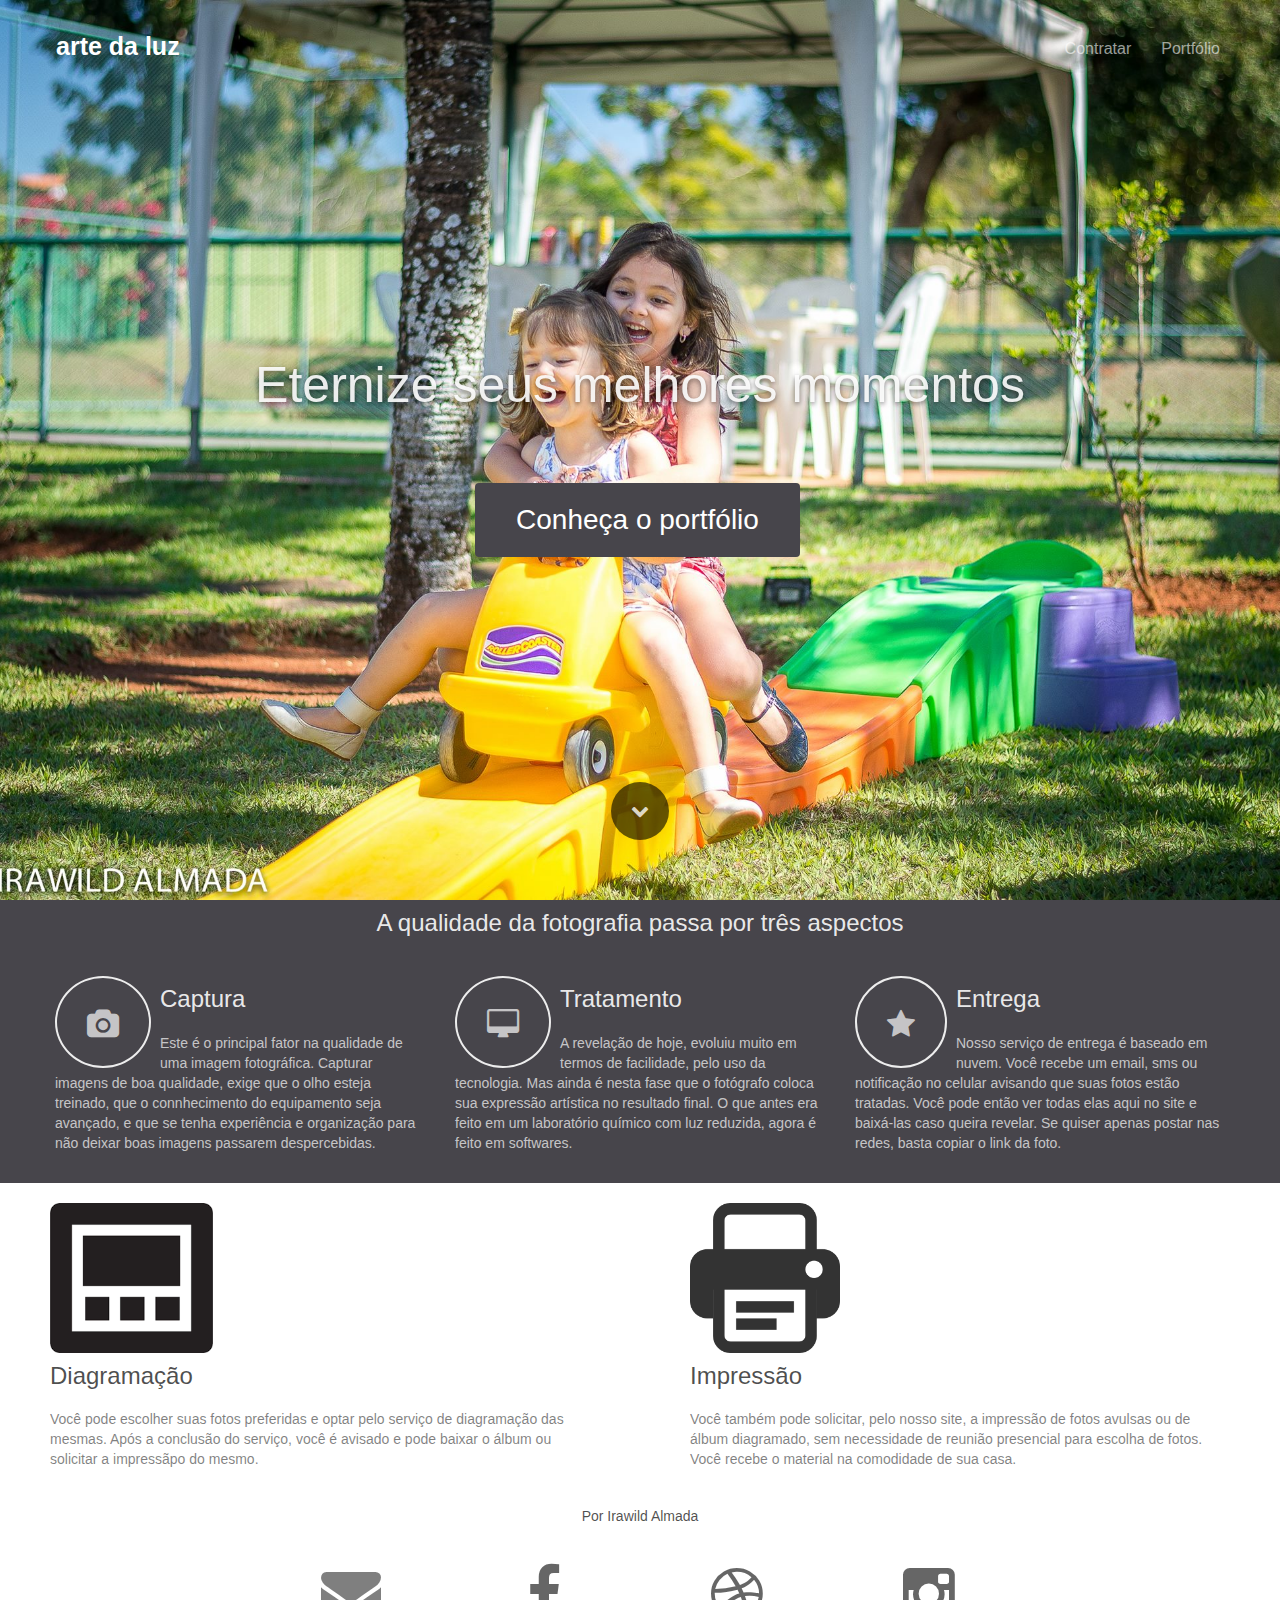
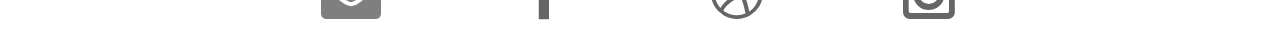
<file: index.html>
<!doctype html>
<html>
<head>
    <meta charset="utf-8">
    <meta name="keywords" content="">
    <meta name="description" content="">
    <link rel="shortcut icon" type="image/png" href="favicon.png" />
    <meta name="viewport" content="width=device-width, initial-scale=1, user-scalable=0">
    <link rel="stylesheet" type="text/css" href="./css/bootstrap.css">
    <link rel="stylesheet" id="ppstyle" type="text/css" href="style.css">
    <link rel='stylesheet' href='./css/font-awesome.min.css'/>
    <script src="./js/jquery-2.1.0.min.js"></script>
    <script src="./js/bootstrap.js"></script>
    <script src="./js/blocs.js"></script>
    
    <title>Fotografiasite - </title>
</head>
<body>
<!-- Main container -->
<div class="page-container">
    <!-- Hero Bloc --><div id="hero-bloc" class="bloc hero bgc-white bg-1658513-659696540841698-7959788043947751848-o d-bloc b-parallax">
	<div class="container bloc-sm hero-nav">
		<nav class="navbar row">
			<div class="navbar-header">
				<a class="navbar-brand ltc-white" href="index.html">arte da luz</a>
				<button id="nav-toggle" type="button" class="ui-navbar-toggle navbar-toggle" data-toggle="collapse" data-target=".navbar-1">
					<span class="sr-only">Toggle navigation</span><span class="icon-bar"></span><span class="icon-bar"></span><span class="icon-bar"></span>
				</button>
			</div>
			<div class="collapse navbar-collapse navbar-1">
				<ul class="site-navigation nav navbar-nav pull-right">
					<li>
						<a href="contratar.html">Contratar</a>
					</li>
					<li>
						<a href="portfólio.html">Portfólio</a>
					</li>
				</ul>
			</div>
		</nav>
	</div>
	<div class="v-center text-center">
		<div class="vc-content">
			<h1 class=" lg-shadow">
				Eternize seus melhores momentos
			</h1><br /><br /><br /><a href="portfólio.html" class="btn btn-xl btn-outer-space">Conheça o portfólio</a><a id="scroll-hero" class="btn-dwn" href="#"><span class="fa fa-chevron-down"></span></a>
		</div>
	</div>
</div><!-- Hero Bloc END --><!-- bloc-2 --><div class="bloc bgc-outer-space bg-camera-overlay d-bloc b-parallax" id="bloc-2">
	<div class="container">
		<div class="row">
			<div class="col-sm-12">
				<h3 class="mg-md text-center">
					A qualidade da fotografia passa por três aspectos
				</h3>
			</div>
		</div>
	</div>
</div><!-- bloc-2 END --><!-- bloc-3 --><div class="bloc bg-camera-overlay bgc-outer-space d-bloc b-parallax" id="bloc-3">
	<div class="container bloc-sm">
		<div class="row">
			<div class="col-sm-4">
				<span class="fa fa-camera icon-round icon-md pull-left"></span>
				<h3 class="mg-md">
					Captura
				</h3>
				<p>
					Este é o principal fator na qualidade de uma imagem fotográfica. Capturar imagens de boa qualidade, exige que o olho esteja treinado, que o connhecimento do equipamento seja avançado, e que se tenha experiência e organização para não deixar boas imagens passarem despercebidas.
				</p>
			</div>
			<div class="col-sm-4">
				<span class="fa fa-desktop icon-round icon-md pull-left"></span>
				<h3 class="mg-md">
					Tratamento
				</h3>
				<p>
					A revelação de hoje, evoluiu muito em termos de facilidade, pelo uso da tecnologia. Mas ainda é nesta fase que o fotógrafo coloca sua expressão artística no resultado final. O que antes era feito em um laboratório químico com luz reduzida, agora é feito em softwares.
				</p>
			</div>
			<div class="col-sm-4">
				<span class="fa fa-star icon-round icon-md pull-left"></span>
				<h3 class="mg-md">
					Entrega
				</h3>
				<p>
					Nosso serviço de entrega é baseado em nuvem. Você recebe um email, sms ou notificação no celular avisando que suas fotos estão tratadas. Você pode então ver todas elas aqui no site e baixá-las caso queira revelar. Se quiser apenas postar nas redes, basta copiar o link da foto.
				</p>
			</div>
		</div>
	</div>
</div><!-- bloc-3 END --><!-- Bloc Group --><div class='bloc-group'><!-- bloc-4 --><div class="bloc bloc-tile-2 bgc-white l-bloc" id="bloc-4">
	<div class="container bloc-sm">
		<div class="row">
			<div class="col-sm-12">
				<img src="img/diagrama.png" height="150" />
				<h3 class="mg-md">
					Diagramação
				</h3>
				<p>
					Você pode escolher suas fotos preferidas e optar pelo serviço de diagramação das mesmas. Após a conclusão do serviço, você é avisado e pode baixar o álbum ou solicitar a impressãpo do mesmo.
				</p>
			</div>
		</div>
	</div>
</div><!-- bloc-4 END --><!-- bloc-5 --><div class="bloc bloc-tile-2 bgc-white l-bloc" id="bloc-5">
	<div class="container bloc-sm">
		<div class="row">
			<div class="col-sm-12">
				<img src="img/printer.png" height="150" />
				<h3 class="mg-md">
					Impressão
				</h3>
				<p>
					Você também pode solicitar, pelo nosso site, a impressão de fotos avulsas ou de álbum diagramado, sem necessidade de reunião presencial para escolha de fotos. Você recebe o material na comodidade de sua casa.
				</p>
			</div>
		</div>
	</div>
</div><!-- bloc-5 END --></div><!-- Bloc Group END --><!-- Footer - bloc-17 --><div class="bloc l-bloc bgc-white" id="bloc-17">
	<div class="container">
		<div class="row">
			<div class="col-sm-12">
				<h5 class="mg-md text-center">
					Por Irawild Almada
				</h5>
			</div>
		</div>
	</div>
</div><!-- Footer - bloc-17 END --><!-- Footer - bloc-18 --><div class="bloc l-bloc bgc-white" id="bloc-18">
	<div class="container bloc-sm">
		<div class="row">
			<div class="col-sm-12 col-md-8 col-md-offset-2">
				<div class="col-sm-3 text-center">
					<span class="fa fa-envelope icon-lg"></span>
				</div>
				<div class="col-sm-3 text-center">
					<a class="social-lg" href="https://www.facebook.com/FotografiaBooks"><span class="fa fa-facebook icon-lg"></span></a>
				</div>
				<div class="col-sm-3 text-center">
					<a class="social-lg" href="http://fotografiaartedaluz.blogspot.com.br"><span class="fa fa-dribbble icon-lg"></span></a>
				</div>
				<div class="col-sm-3 text-center">
					<a class="social-lg" href="https://instagram.com/irawild/"><span class="fa fa-instagram icon-lg"></span></a>
				</div>
			</div>
		</div>
	</div>
</div><!-- Footer - bloc-18 END -->
</div>
<!-- Main container END -->

</body>
    
<!-- Google Analytics -->

<!-- Google Analytics END -->

</html>
</file>
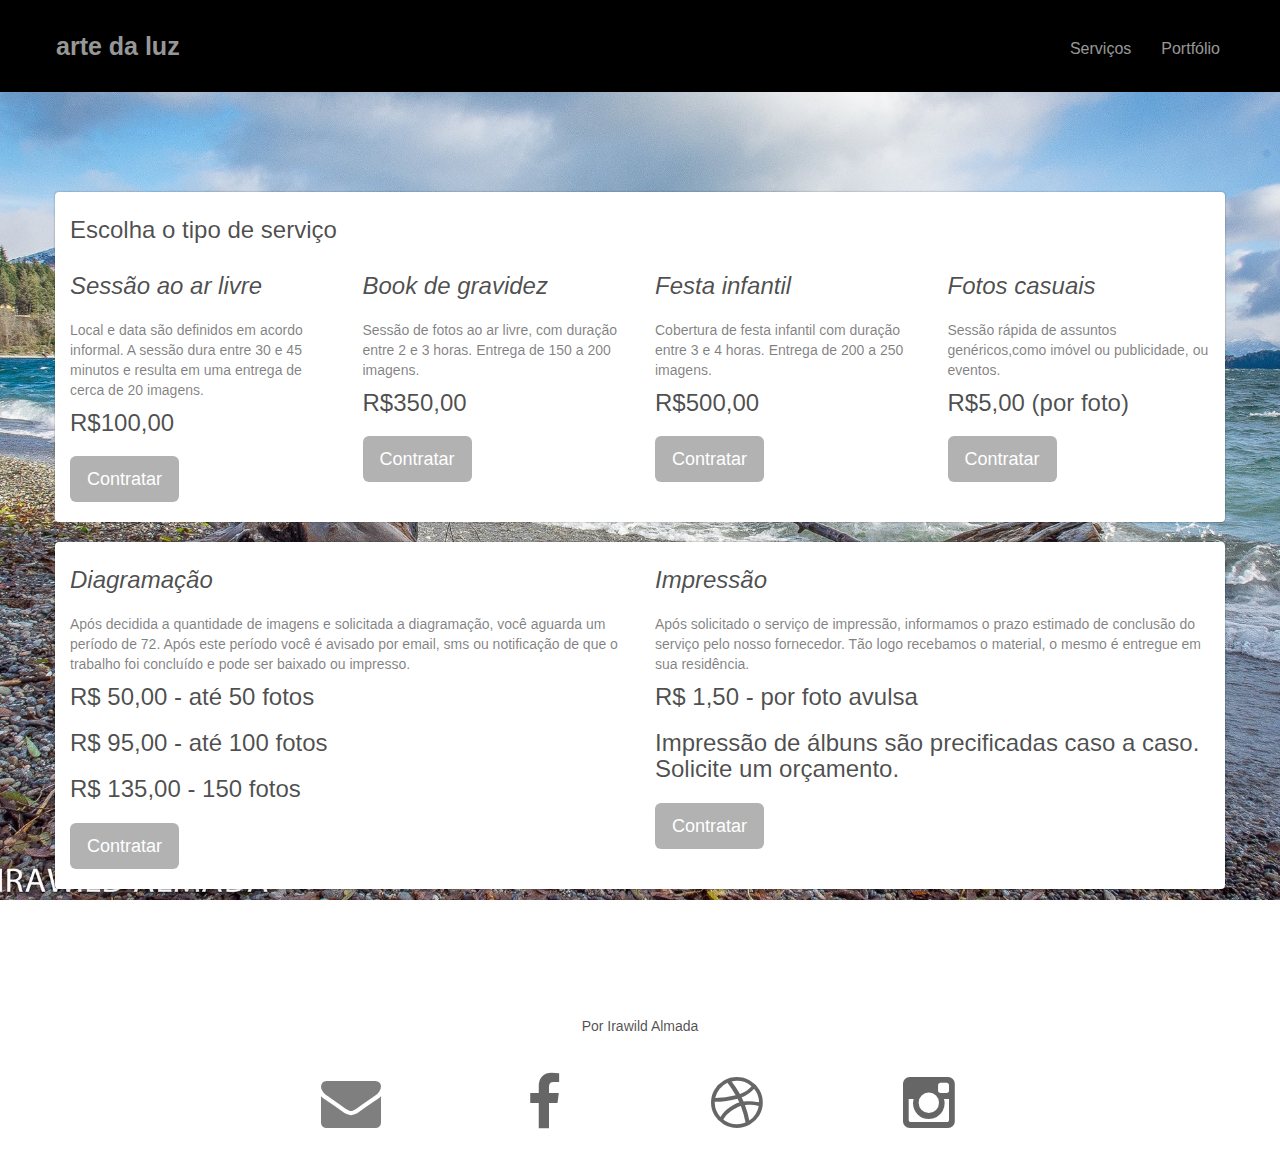
<file: contratar.html>
<!doctype html>
<html>
<head>
    <meta charset="utf-8">
    <meta name="keywords" content="">
    <meta name="description" content="">
    <link rel="shortcut icon" type="image/png" href="favicon.png" />
    <meta name="viewport" content="width=device-width, initial-scale=1, user-scalable=0">
    <link rel="stylesheet" type="text/css" href="./css/bootstrap.css">
    <link rel="stylesheet" id="ppstyle" type="text/css" href="style.css">
    <link rel='stylesheet' href='./css/font-awesome.min.css'/>
    <script src="./js/jquery-2.1.0.min.js"></script>
    <script src="./js/bootstrap.js"></script>
    <script src="./js/blocs.js"></script>
    
    <title>Contratar - </title>
</head>
<body>
<!-- Main container -->
<div class="page-container">
    <!-- Navigation Bloc --><div id="b-nav" class="bloc-container">
	<div id="bloc-nav" class="d-mode">
		<div class="bloc bgc-black d-bloc" id="nav-bloc">
			<div class="container bloc-sm">
				<nav class="navbar row">
					<div class="navbar-header">
						<a class="navbar-brand" href="index.html">arte da luz</a>
						<button id="nav-toggle" type="button" class="ui-navbar-toggle navbar-toggle" data-toggle="collapse" data-target=".navbar-1">
							<span class="sr-only">Toggle navigation</span><span class="icon-bar"></span><span class="icon-bar"></span><span class="icon-bar"></span>
						</button>
					</div>
					<div class="collapse navbar-collapse navbar-1">
						<ul class="site-navigation nav navbar-nav">
							<li>
								<a href="contratar.html">Serviços</a>
							</li>
							<li>
								<a href="portfólio.html">Portfólio</a>
							</li>
						</ul>
					</div>
				</nav>
			</div>
		</div>
	</div>
</div><!-- Navigation Bloc END --><!-- bloc-6 --><div class="bloc bgc-white tc-black bg-11406219-652464601564892-2240907246997481572-o d-bloc b-parallax" id="bloc-6">
	<div class="container bloc-lg">
		<div class="row">
			<div class="col-sm-12">
				<div class="panel bgc-white">
					<div class="panel-body">
						<h3 class="mg-md">
							Escolha o tipo de serviço
						</h3>
						<div class="row">
							<div class="col-sm-3">
								<h3 class="mg-md">
									<i>Sessão ao ar livre</i>
								</h3>
								<p>
									Local e data são definidos em acordo informal. A sessão dura entre 30 e 45 minutos e resulta em uma entrega de cerca de 20 imagens.
								</p>
								<h3 class="mg-md">
									R$100,00
								</h3><a href="escolherservico.html" class="btn  btn-d  btn-lg">Contratar</a>
							</div>
							<div class="col-sm-3">
								<h3 class="mg-md">
									<i>Book de gravidez</i>
								</h3>
								<p>
									Sessão de fotos ao ar livre, com duração entre 2 e 3 horas. Entrega de 150 a 200 imagens.
								</p>
								<h3 class="mg-md">
									R$350,00
								</h3><a href="escolherservico.html" class="btn  btn-d  btn-lg">Contratar</a>
							</div>
							<div class="col-sm-3">
								<h3 class="mg-md">
									<i>Festa infantil</i>
								</h3>
								<p>
									Cobertura de festa infantil com duração entre 3 e 4 horas. Entrega de 200 a 250 imagens.
								</p>
								<h3 class="mg-md">
									R$500,00
								</h3><a href="escolherservico.html" class="btn  btn-d  btn-lg">Contratar</a>
							</div>
							<div class="col-sm-3">
								<h3 class="mg-md">
									<i>Fotos casuais</i>
								</h3>
								<p>
									Sessão rápida de assuntos genéricos,como imóvel ou publicidade, ou eventos.
								</p>
								<h3 class="mg-md">
									R$5,00 (por foto)
								</h3><a href="escolherservico.html" class="btn  btn-d  btn-lg">Contratar</a>
							</div>
						</div>
					</div>
				</div>
				<div class="row">
					<div class="col-sm-12">
						<div class="panel">
							<div class="panel-body">
								<div class="row">
									<div class="col-sm-6">
										<h3 class="mg-md">
											<i>Diagramação</i>
										</h3>
										<p>
											Após decidida a quantidade de imagens e solicitada a diagramação, você aguarda um período de 72. Após este período você é avisado por email, sms ou notificação de que o trabalho foi concluído e pode ser baixado ou impresso.
										</p>
										<h3 class="mg-md">
											R$ 50,00 - até 50 fotos
										</h3>
										<h3 class="mg-md">
											R$ 95,00 - até 100 fotos
										</h3>
										<h3 class="mg-md">
											R$ 135,00 - 150 fotos
										</h3><a href="escolherservico.html" class="btn  btn-d  btn-lg">Contratar</a>
									</div>
									<div class="col-sm-6">
										<h3 class="mg-md">
											<i>Impressão</i>
										</h3>
										<p>
											Após solicitado o serviço de impressão, informamos o prazo estimado de conclusão do serviço pelo nosso fornecedor. Tão logo recebamos o material, o mesmo é entregue em sua residência.
										</p>
										<h3 class="mg-md">
											R$ 1,50 - por foto avulsa
										</h3>
										<h3 class="mg-md">
											Impressão de álbuns são precificadas caso a caso. Solicite um orçamento.
										</h3><a href="escolherservico.html" class="btn  btn-d  btn-lg">Contratar</a>
									</div>
								</div>
							</div>
						</div>
					</div>
				</div>
			</div>
		</div>
	</div>
</div><!-- bloc-6 END --><!-- Footer - bloc-17 --><div class="bloc l-bloc bgc-white" id="bloc-17">
	<div class="container">
		<div class="row">
			<div class="col-sm-12">
				<h5 class="mg-md text-center">
					Por Irawild Almada
				</h5>
			</div>
		</div>
	</div>
</div><!-- Footer - bloc-17 END --><!-- Footer - bloc-18 --><div class="bloc l-bloc bgc-white" id="bloc-18">
	<div class="container bloc-sm">
		<div class="row">
			<div class="col-sm-12 col-md-8 col-md-offset-2">
				<div class="col-sm-3 text-center">
					<span class="fa fa-envelope icon-lg"></span>
				</div>
				<div class="col-sm-3 text-center">
					<a class="social-lg" href="https://www.facebook.com/FotografiaBooks"><span class="fa fa-facebook icon-lg"></span></a>
				</div>
				<div class="col-sm-3 text-center">
					<a class="social-lg" href="http://fotografiaartedaluz.blogspot.com.br"><span class="fa fa-dribbble icon-lg"></span></a>
				</div>
				<div class="col-sm-3 text-center">
					<a class="social-lg" href="https://instagram.com/irawild/"><span class="fa fa-instagram icon-lg"></span></a>
				</div>
			</div>
		</div>
	</div>
</div><!-- Footer - bloc-18 END -->
</div>
<!-- Main container END -->

</body>
    
<!-- Google Analytics -->

<!-- Google Analytics END -->

</html>
</file>
<file: style.css>
/*-----------------------------------------------------------------------------------*/
/*	    My Site
/*      Built with Blocs
/*-----------------------------------------------------------------------------------*/

body{
	margin:0;
	padding:0;
    background:#FFF;
    overflow-x:hidden;
    -webkit-font-smoothing: antialiased;
}
a:hover{text-decoration: none; cursor:pointer;}

button{outline: none!important;} /* Prevent ugly blue glow on chrome and safari */


   


/* Globals type styling */
    h1, h2, h3, h4, h5, h6, p, label, .btn, a{
	font-family:"Helvetica";
}


/* Site container width */

.container{
	max-width:1170px;
}

/* = Blocs
-------------------------------------------------------------- */

.bloc{
	width:100%;
	clear:both;
	background: 50% 50% no-repeat;
	padding:0 50px;
	-webkit-background-size: cover;
	-moz-background-size: cover;
	-o-background-size: cover;
	background-size: cover;
}
.bloc .container{
	padding-left:0;
	padding-right:0;
}


/* Sizes */

.bloc-lg{
	padding:100px 50px;
}
.bloc-sm{
	padding:20px 50px;
}


/* Group Styles */

.bloc-group{
	width:100%;
	display:table;
	table-layout: fixed;
}
.bloc-group .bloc{
	display: table-cell;
	vertical-align: top;
}
.bloc-tile-2{
	width:50%;
}
.bloc-tile-3{
	width:33.33333333%;
}
.bloc-tile-4{
	width:25%;
}
.bloc-tile-2 .container, .bloc-tile-3 .container, .bloc-tile-4 .container{
	width:100%;
}


/* Background Effects */

.b-parallax{
	background-attachment:fixed;
}


/* Dark theme */

.d-bloc{
	color:rgba(255,255,255,.7);
}
.d-bloc button:hover{
	color:rgba(255,255,255,.9);
}
.d-bloc h1, .d-bloc h2, .d-bloc h3, .d-bloc h4,.d-bloc h5, .d-bloc h6, .d-bloc .ico{
	color:rgba(255,255,255,.9);
}
.d-bloc .icon-round,.d-bloc .icon-square,.d-bloc .icon-rounded,.d-bloc .icon-semi-rounded-a,.d-bloc .icon-semi-rounded-b{
	border-color:rgba(255,255,255,.9);
}
.d-bloc .divider-h span{
	border-color:rgba(255,255,255,.2);
}
.d-bloc a{
	color:rgba(255,255,255,.6);
}
.d-bloc a:hover{
	color:rgba(255,255,255,1);
}
.d-bloc .navbar-toggle .icon-bar{
	background:rgba(255,255,255,1);
}
.d-bloc .btn-wire,.d-bloc .btn-wire:hover{
	color:rgba(255,255,255,1);
	border-color:rgba(255,255,255,1);
}
.d-bloc .panel{
	color:rgba(0,0,0,.5);
}
.d-bloc .panel button:hover{
	color:rgba(0,0,0,.7);
}
.d-bloc .panel h1,.d-bloc .panel h2, .d-bloc .panel h3, .d-bloc .panel h4, .d-bloc .panel h5, .d-bloc .panel h6, .d-bloc .ico{
	color:rgba(0,0,0,.7);
}
.d-bloc .panel icon{
	border-color:rgba(0,0,0,.7);
}
.d-bloc .panel .divider-h span{
	border-color:rgba(0,0,0,.1);
}
.d-bloc .panel a{
	color:rgba(0,0,0,.6);
}
.d-bloc .panel a:hover{
	color:rgba(0,0,0,1);
}
.d-bloc .panel .btn-wire, .d-bloc .panel .btn-wire:hover{
	color:rgba(0,0,0,.7);
	border-color:rgba(0,0,0,.3);
}


/* Light theme */

.l-bloc{
	color:rgba(0,0,0,.5);
}
.l-bloc button:hover{
	color:rgba(0,0,0,.7);
}
.l-bloc h1,.l-bloc h2,.l-bloc h3,.l-bloc h4,.l-bloc h5, .l-bloc h6, .l-bloc .ico{
	color:rgba(0,0,0,.7);
}
.l-bloc .icon-round,.l-bloc .icon-square,.l-bloc .icon-rounded,.l-bloc .icon-semi-rounded-a,.l-bloc .icon-semi-rounded-b{
	border-color:rgba(0,0,0,.7);
}
.l-bloc .divider-h span{
	border-color:rgba(0,0,0,.1);
}
.l-bloc a{
	color:rgba(0,0,0,.6);
}
.l-bloc a:hover{
	color:rgba(0,0,0,1);
}
.l-bloc .navbar-toggle .icon-bar{
	color:rgba(0,0,0,.6);
}
.l-bloc .btn-wire, .l-bloc .btn-wire:hover{
	color:rgba(0,0,0,.7);
	border-color:rgba(0,0,0,.3);
}

/* Bloc text custom styling */

#hero-bloc h1{
	font-size:50px;
}

/* = NavBar
-------------------------------------------------------------- */

.navbar{
	margin-bottom: 0;
	z-index:1;
}
.navbar-brand{
	height:auto;
	padding:15px 15px;
	font-size:25px!important;
	font-weight:normal;
	font-weight:600;
}
.navbar-brand img{
	max-height: 200px;
	margin: 0 5px 0 0;
	display:inline;
}
.navbar-brand{
	padding: 15px 15px;
}
.navbar .nav{
	padding-top: 2px;
	margin-right: -16px;
	float:right;
	z-index:1;
}
.nav > li{
	float:left;
	margin-top:4px;
	font-size:16px;
}
.navbar-nav .open .dropdown-menu > li > a{
	text-align: inherit;
}
.nav > li a:hover, .nav > li a:focus{
	background:transparent;
}
.navbar-toggle{
	margin: 10px 10px 0 0;
	border: 0px;
}
.navbar-toggle:hover{
	background:transparent!important;
}
.navbar-toggle .icon-bar{
	background-color: rgba(0,0,0,.5);
	width: 26px;
}
 /* Inverted navbar */

.nav-invert .navbar .nav{
	float:left;
}
.nav-invert .navbar-header, .nav-invert .navbar-brand{
	float:right;
}
@media (min-width: 768px){
	.site-navigation{
		position:absolute;
		top:50%;
		right:20px;
		transform:translate(0, -50%);
		-webkit-transform:translateY(-50%);
	}
	.nav-invert .site-navigation{
		left:20px;
		right:0;
	}
	.nav-center{
		text-align:center;
	}
	.nav-center .navbar-header{
		width:100%;
	}
	.nav-center .navbar-header, .nav-center .navbar-brand, .nav-center .nav > li{
		float: none;
		display:inline-block;
	}
	.nav-center .site-navigation{
		position:relative;
		width:100%;
		margin-top:20px;
	}
}
.nav > li > .dropdown a{
	background: none!important;
	display: block;
	padding: 10px 15px;
}

nav .caret{
	margin: 0 5px;
}

/* = Hero
-------------------------------------------------------------- */

.hero{
	padding:150px 0;
	position:relative;
	display:inline-table;
}
.hero-nav{
	position:absolute;
	margin: 0 auto;
	top:0;
	left:0;
	right:0;
}
.v-center{
	width:100%;
	height: 100%;
	display: table;
	table-layout: fixed;
}
.v-center .vc-content{
	display: table-cell;
	vertical-align: middle;
	text-align: center;
	width: 100%;
	height: 100%;
}
.hero .btn-dwn{
	width: 58px;
	height: 58px;
	line-height: 58px;
	margin: 0 0 0 -29px;
	padding: 0;
	border-radius: 50%;
	text-align: center;
	font-size: 18px;
	color: rgba(255,255,255,.8);
	background: rgba(0,0,0,.6);
	position: absolute;
	left: 50%;
	bottom: 60px;
	border:0;
}
.hero .btn-dwn:hover{
	color: rgba(255,255,255,1);
}

/* = Bric adjustment margins
-------------------------------------------------------------- */

.mg-md{
	margin-top:10px;
	margin-bottom:20px;
}

/* = Buttons
-------------------------------------------------------------- */

.btn{
	margin: 0 5px 5px 0;
}
.btn.pull-right{
	margin: 0 0 5px 5px;
}
.btn-d,.btn-d:hover,.btn-d:focus{
	color:#FFF!important;
	background:rgba(0,0,0,.3);
}

/* Prevent ugly blue glow on chrome and safari */
button{
	outline: none!important;
}

.btn-xl{
	padding: 16px 40px;
	font-size: 28px;
}
.dropdown a .caret{
	margin:0 0 0 5px}
/* = Icons
-------------------------------------------------------------- */
.icon-md{
	font-size:30px!important;
}
.icon-lg{
	font-size:60px!important;
}
.icon-round{
	margin:0 auto;
	border:2px solid transparent;
	border-radius: 50%;
	padding: 32px 30px 26px 30px;
	min-width:80px;
}
.icon-round,.icon-md,.icon-square.icon-md,.icon-rounded.icon-md{
	min-width: 92px;
}
.icon-round.icon-lg,.icon-square.icon-lg,.icon-rounded.icon-lg{
	min-width: 122px;
}
.icon-round.icon-xl,.icon-square.icon-xl,.icon-rounded.icon-xl{
	min-width: 162px;
}


/* = Text & Icon Styles
-------------------------------------------------------------- */
.lg-shadow{
	text-shadow:0 2px 5px rgba(0,0,0,.5);
}


/* = Panels
-------------------------------------------------------------- */
.panel{
	border:0!important;
	box-shadow: 0 0px 2px rgba(0,0,0,.4);
}
.panel-heading, .panel-footer{
	background-color: inherit;
	border-color: rgba(0,0,0,.1)!important;
}
.panel-sq, .panel-sq .panel-heading, .panel-sq .panel-footer{
	border-radius:0;
}
.panel-rd{
	border-radius:30px;
}
.panel-rd .panel-heading{
	border-radius:29px 29px 0 0;
}
.panel-rd .panel-footer{
	border-radius:0 0 29px 29px;
}


/* = Forms
-------------------------------------------------------------- */

.form-control{
	border-color:rgba(0,0,0,.1);
	box-shadow:none;
}

/* iFrame */

iframe{
	border:0;
}

/* = Custom Colour Styling
-------------------------------------------------------------- */

/* Background colour styles */

.bgc-black{
	background-color:#000000;
}
.bgc-white{
	background-color:#ffffff;
}
.bgc-outer-space{
	background-color:#47454B;
}
/* Text colour styles */

.tc-black{
	color:#000000!important;
}
/* Button colour styles */

.btn-outer-space{
	background-color:#47454B;
	color:#FFF!important;
}
.btn-outer-space:hover{
	background-color:#3b393e;
	!important}/* Link colour styles */

.ltc-white{
	color:#ffffff!important;
}
.ltc-white:hover{
	color:#ffffff!important;
}
/* Icon colour styles */

.icon-black{
	color:#000000!important;
	border-color:#000000!important;
}

/* Bloc image backgrounds */

.bg-1658513-659696540841698-7959788043947751848-o{
	background-image:url("img/1658513_659696540841698_7959788043947751848_o.jpg");
}
.bg-camera-overlay{
	background-image:url("img/camera-overlay.png");
}
.bg-camera-overlay{
	background-image:url("img/camera-overlay.png");
}
.bg-11406219-652464601564892-2240907246997481572-o{
	background-image:url("img/11406219_652464601564892_2240907246997481572_o.jpg");
}
.bg-10847205-564479870363366-1513521659351101462-o{
	background-image:url("img/10847205_564479870363366_1513521659351101462_o.jpg");
}
.bg-mountainsdusk{
	background-image:url("img/mountainsdusk.jpg");
}
.bg-mountainsdusk{
	background-image:url("img/mountainsdusk.jpg");
}
.bg-camera-overlay{
	background-image:url("img/camera-overlay.png");
}



/* = Mobile adjustments 
-------------------------------------------------------------- */
@media (max-width: 768px)
{
    .container{width:100%;}
    .b-parallax{background-attachment:scroll;}
    .page-container, #hero-bloc{overflow-x: hidden;position: relative;} /* Prevent unwanted side scroll on mobile */  
}
@media (max-width: 767px)
{
    .page-container{
        overflow-x: hidden;
        position:relative;
    }
    h1,h2,h3,h4,h5,h6,p{
        padding-left:10px!important; 
        padding-right:10px!important; 
    }
    #hero-bloc h1{
        font-size:40px;
    }
    #hero-bloc h2{
        font-size:34px;
    }
    #hero-bloc h3{
        font-size:25px;
    }
    .bloc{
        padding-left: 0; 
        padding-right: 0;  
        -webkit-background-size: auto 200%;
        -moz-background-size: auto 200%;
        -o-background-size: auto 200%;
        background-size: auto 200%;
    }
    .bloc, .bloc .text-right{
        text-align: center!important;
    }
    .b-parallax{
        background-attachment:scroll;
    }
    
    .navbar .nav{
        padding-top: 0;
        border-top:1px solid rgba(0,0,0,.2);
        float:none!important;
    }
    .navbar.row{
        margin-left: 0;
        margin-right: 0;
    }
    .site-navigation{
	   position:inherit;
	   transform:none;
	   -webkit-transform:none;
	   -ms-transform:none;
    }  
    .nav > li{
        margin-top: 0;
        border-bottom:1px solid rgba(0,0,0,.1);
        background:rgba(0,0,0,.05);
        text-align: left;
        width:100%;
    }
    .nav > li:hover{
        background:rgba(0,0,0,.08);
    }
    #hero-bloc .navbar .nav{
        background:rgba(0,0,0,.8);
    }
    #hero-bloc .navbar .nav a{
        color:rgba(255,255,255,.6);
    }
    .hero{
        padding:50px 0;
    }
    .hero-nav{
        left:-1px;
        right:-1px;
    }
    .navbar-collapse{
        padding:0;
        overflow-x: hidden;
        -webkit-box-shadow: none;
        box-shadow: none;
    }
    .navbar-brand img{
        max-height: 40px;
        width:auto;
        margin: -10px 10px 0 0;    
    }
    .nav-invert .navbar-header{
        float: none;
        width:100%;
    }
    .nav-invert .navbar-toggle{
        float:left; 
    }
    .btn.pull-left, .btn.pull-right{
       float:none!important; 
    }
    .bloc-group .bloc{
         display:block;
         width:100%;
     }
    .bloc-tile-2 .container, .bloc-tile-3 .container, .bloc-tile-4 .container{
	   padding-left: 10px;
	   padding-right: 10px;
    }
    .bloc-xxl,.bloc-xl,.bloc-lg{
        padding: 40px 0;
    }
    .bloc-sm,.bloc-md{
        padding-left: 0; 
        padding-right: 0;
    }
    .a-block{
        text-align: center;
    }
    .btn-dwn{
       display:none; 
    }
    .voffset{
        margin-top:5px;
    }
    .voffset-md{
        margin-top:20px;
    }
    .voffset-lg{
        margin-top:30px;
    }
    form{
        padding:5px;
    }
    .col-xs-2, .col-sm-2, .col-md-2, .col-lg-2, .col-xs-3, .col-sm-3, .col-md-3, .col-lg-3, .col-xs-4, .col-sm-4, .col-md-4, .col-lg-4, .col-xs-5, .col-sm-5, .col-md-5, .col-lg-5, .col-xs-6, .col-sm-6, .col-md-6, .col-lg-6, .col-xs-7, .col-sm-7, .col-md-7, .col-lg-7, .col-xs-8, .col-sm-8, .col-md-8, .col-lg-8, .col-xs-9, .col-sm-9, .col-md-9, .col-lg-9, .col-xs-10, .col-sm-10, .col-md-10, .col-lg-10, .col-xs-11, .col-sm-11, .col-md-11, .col-lg-11, .col-xs-12, .col-sm-12, .col-md-12, .col-lg-12 {
        margin-top: 50px;
        margin-bottom: 50px;
    }
}
</file>
